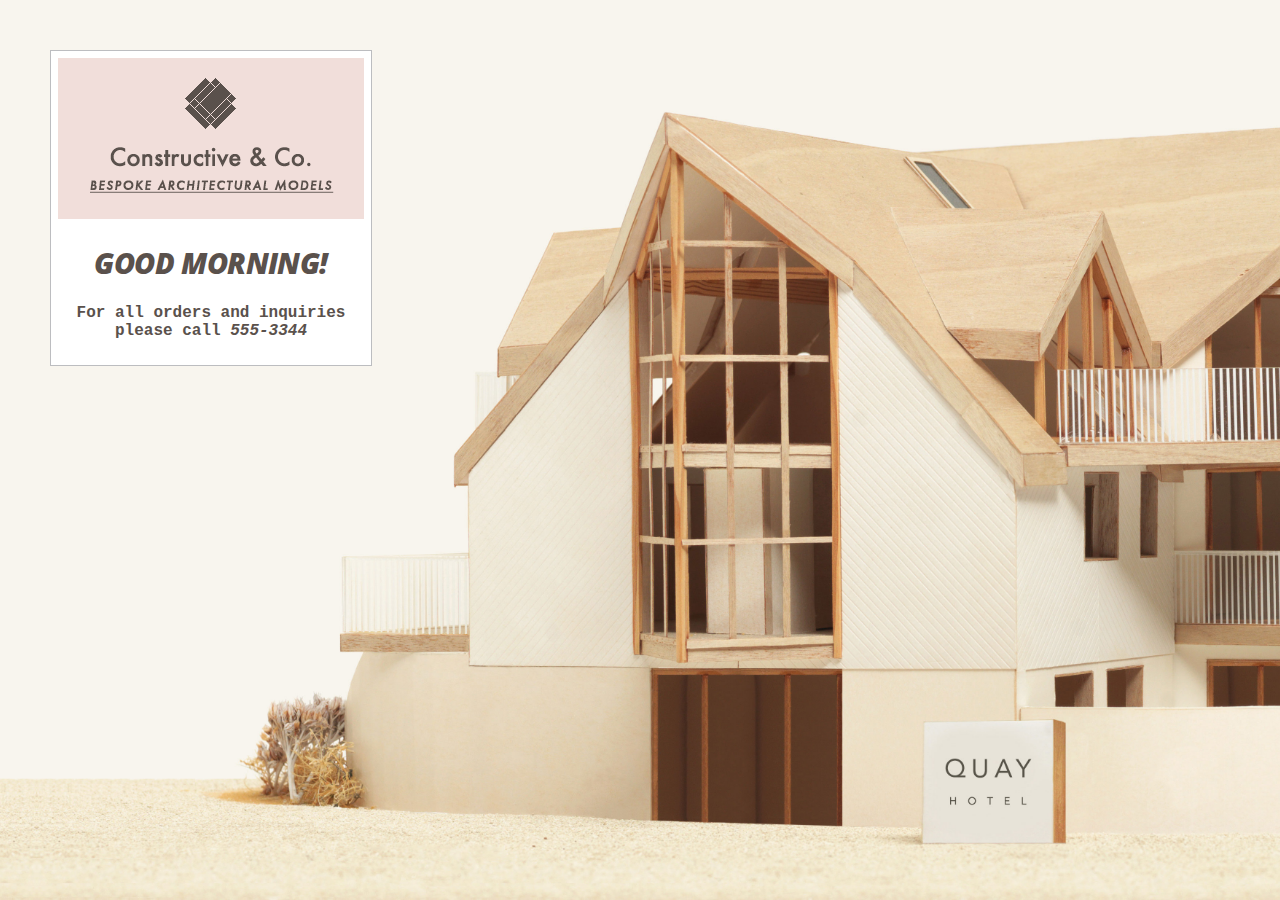
<file: c01/index.html>
<html>
<head>
  <meta charset="UTF-8">
  <title>Constructive &amp; Co</title>
  <link rel="stylesheet" href="css/c01.css">
</head>
<body>
  <h1>Constructive &amp; Co</h1>
  <script src="js/add-content.js"></script>
  <p>For all orders and inquiries please call
    <em>555-3344</em></p>
</body>
</html>
</file>
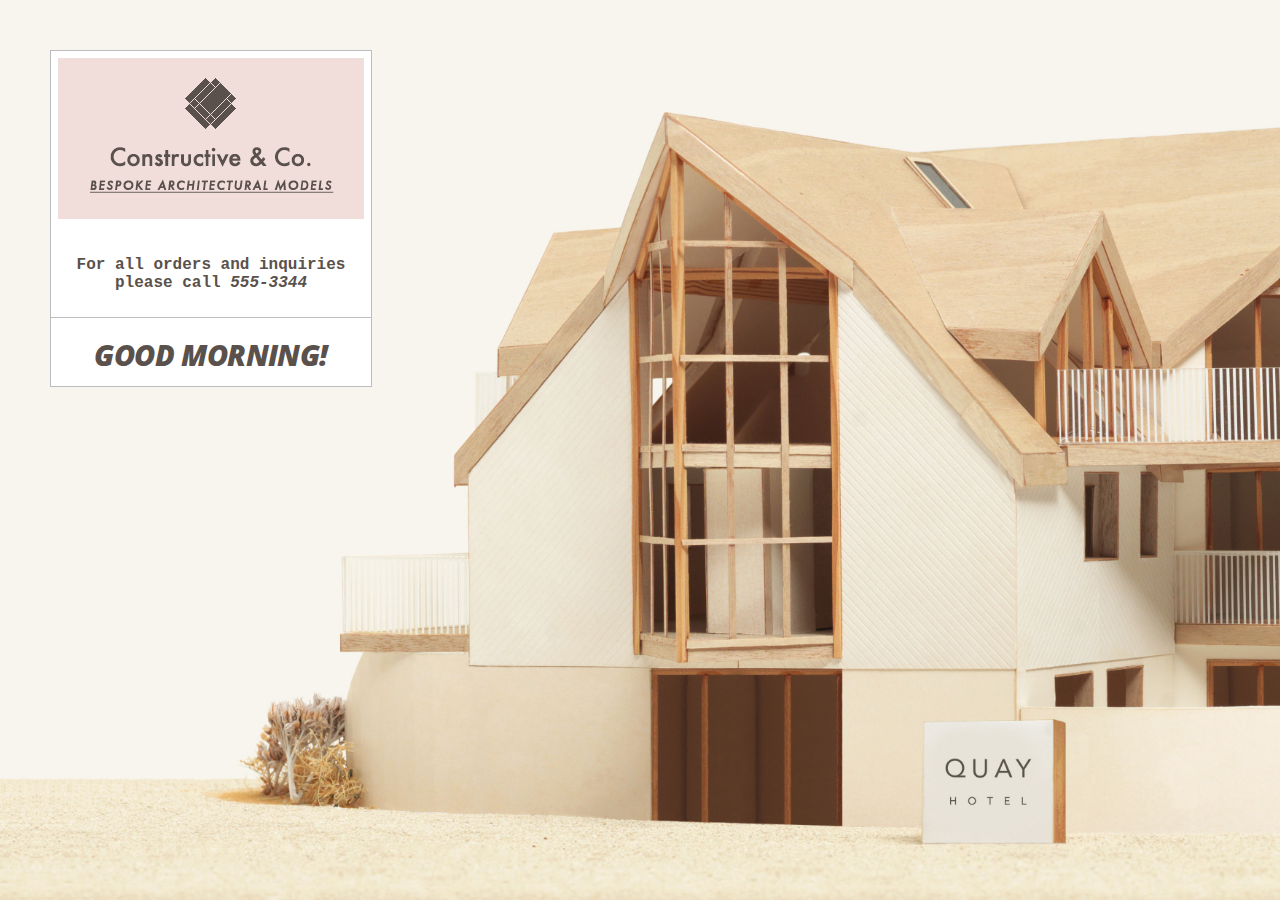
<file: c01/add-content.html>
<html>
<head>
  <meta charset="UTF-8">
  <title>Constructive &amp; Co</title>
  <link rel="stylesheet" href="css/c01.css">
</head>
<body>
  <h1>Constructive &amp; Co</h1>
  <p>For all orders and inquiries please call
    <em>555-3344</em>
  </p>
  <script src="js/add-content.js"></script>
</body>
</html>
</file>
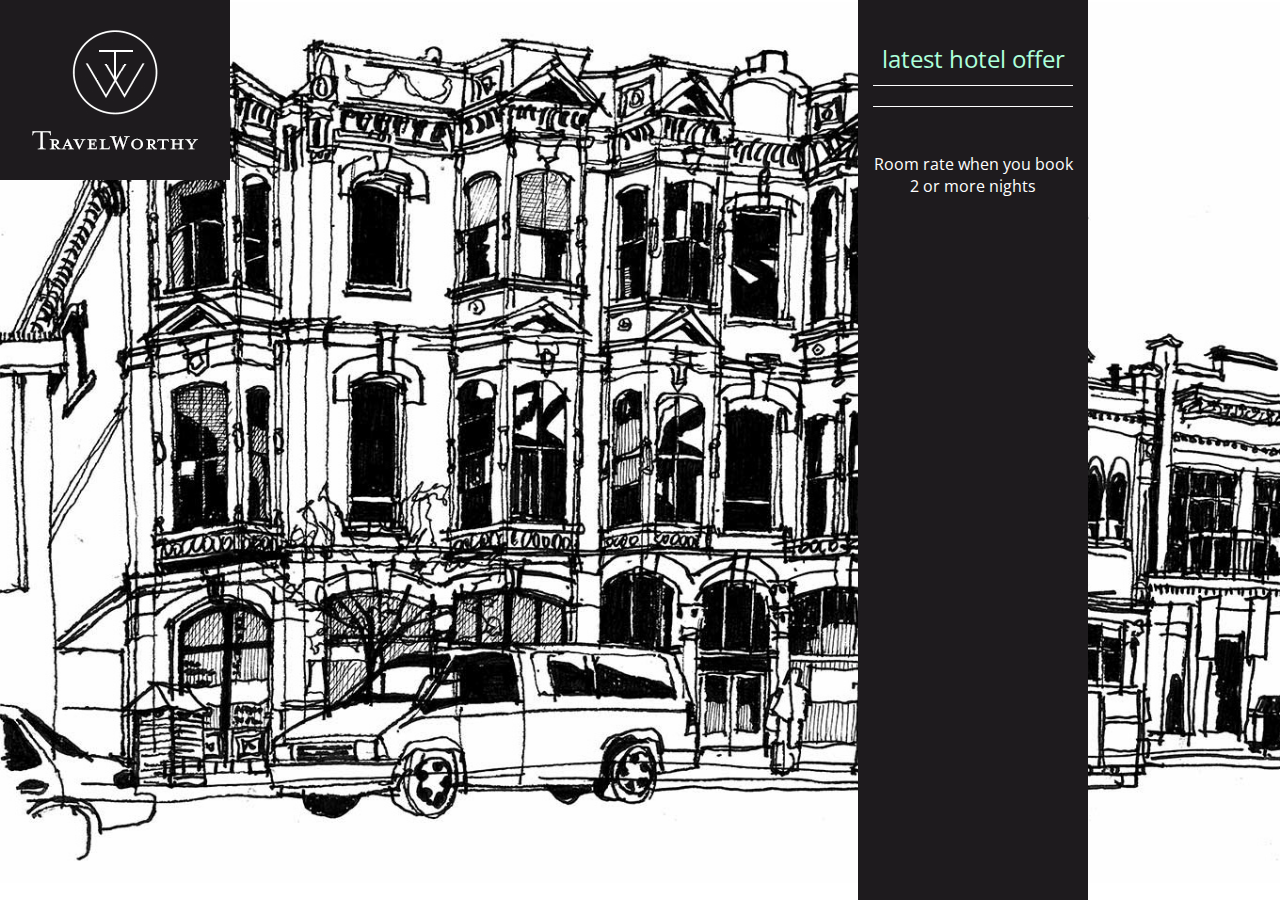
<file: c03/example.html>
<html>
<head>
  <meta charset="UTF-8">
  <title>JavaScript &amp; jQuery - Chapter 3: Functions, Methods &amp; Objects - Example</title>
    <link rel="stylesheet" href="css/c03.css"/>
  </head>
  <body>
    <h1>TravelWorthy</h1>
    <div id="info">
      <h2>latest hotel offer</h2>
      <div id="hotelName"></div>
      <div id="roomRate"></div>
      <div id="specialRate"></div>
      <p>Room rate when you book 2 or more nights</p>
      <div id="offerEnds"></div>
    </div>
    <script src="js/example.js"></script>
  </body>
</html>
</file>
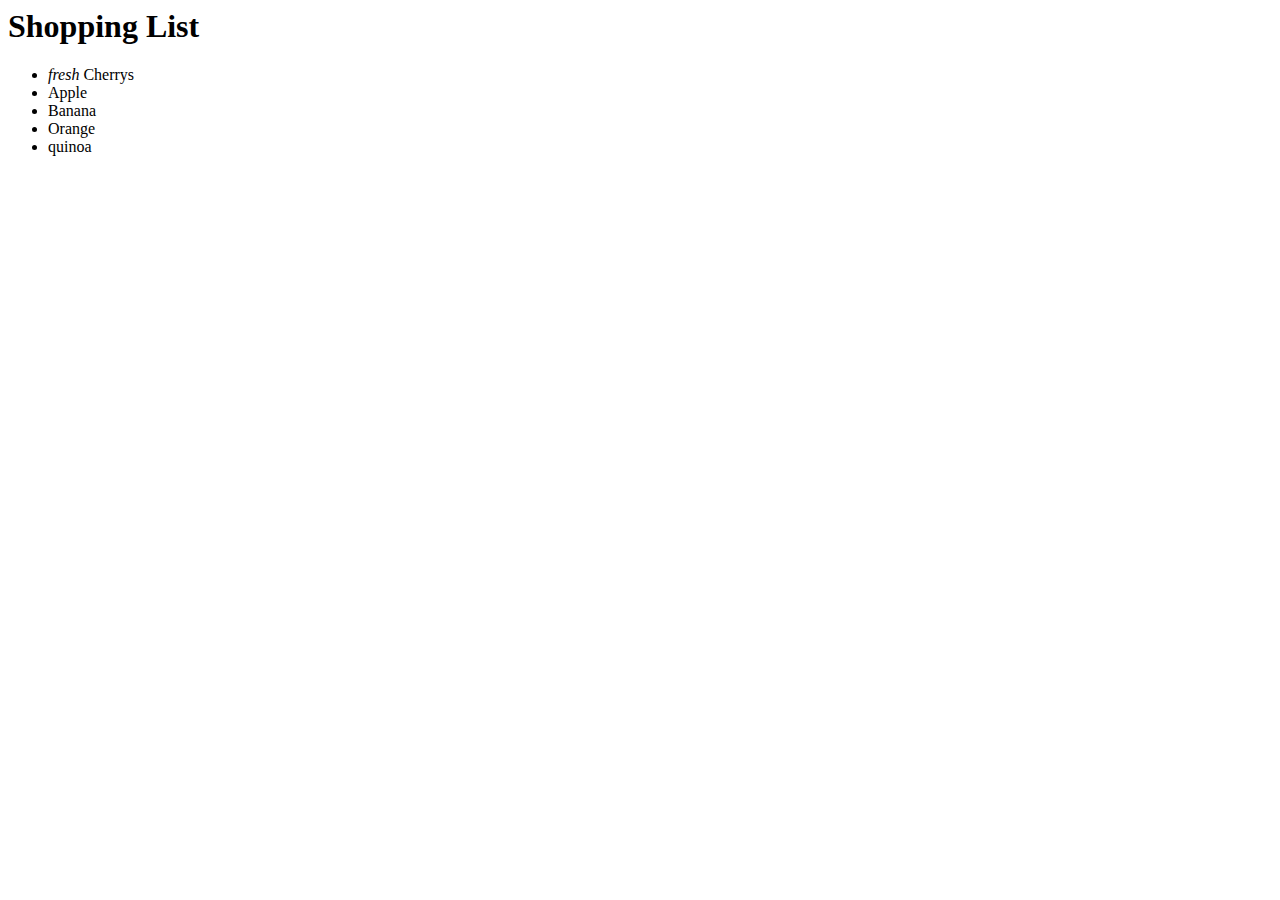
<file: c05/example.html>
<html>
<head>
  <meta charset="UTF-8">
  <title>Shopping List</title>
</head>
<body>
<h1>Shopping List</h1>

<ul id="shoppingList">
  <li id="one"><em>fresh</em> Cherrys</li>
  <li>Apple</li>
  <li>Banana</li>
  <li>Orange</li>
</ul>  

<script src="example.js"></script>
</body>
</html>
</file>
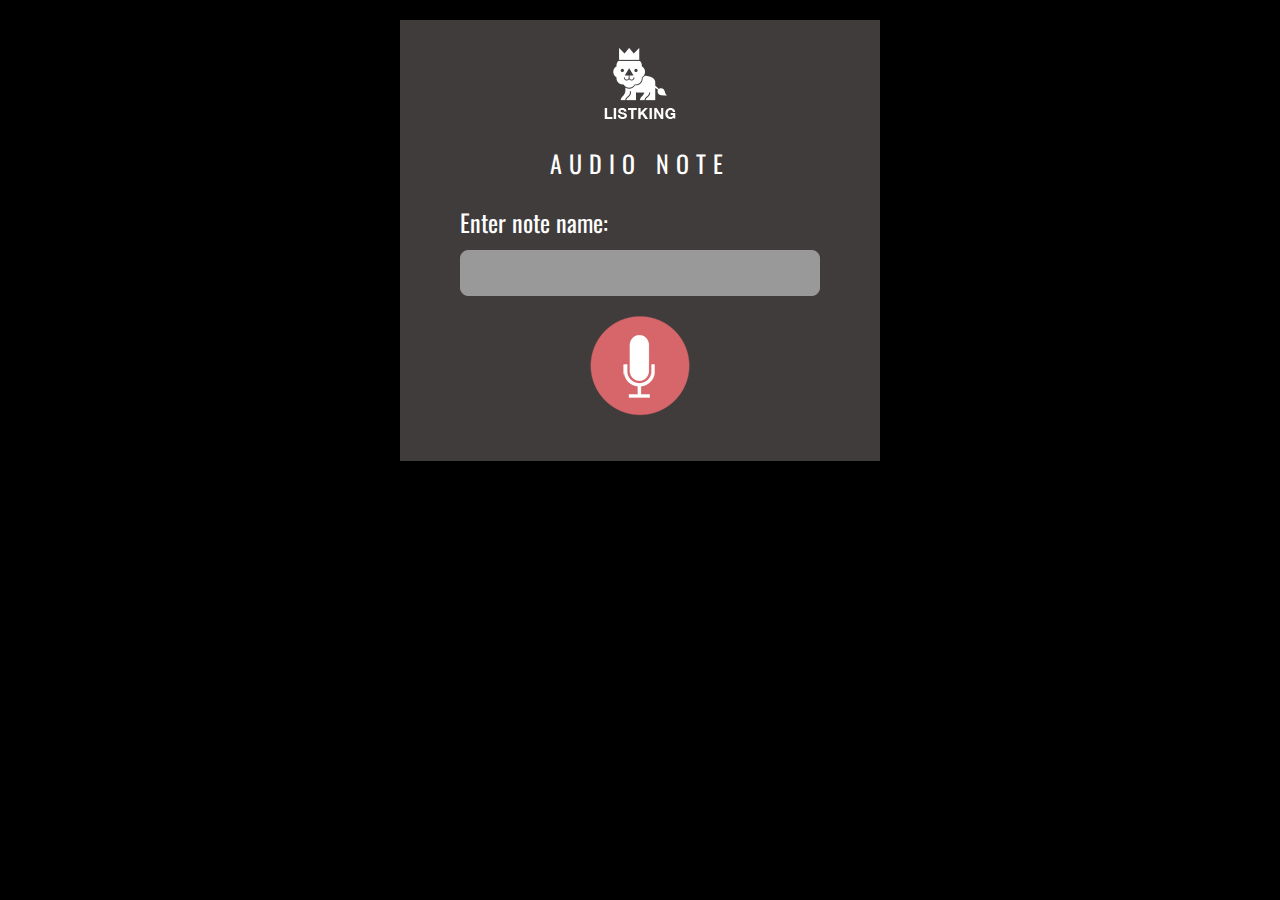
<file: c06/example.html>
<!DOCTYPE html>
<html>
  <head>
    <title>JavaScript &amp; jQuery - Chapter 6: Events - Example</title>
    <link rel="stylesheet" href="css/c06.css" />
  </head>
  <body>
    <div id="page">
      <h1>List King</h1>
      <h2 id="noteName">Audio Note</h2>
      <form action="http://example.org/">
        <label for="noteInput">Enter note name:</label>
        <input type="text" id="noteInput" />
        <div id="buttons">
          <a data-state="record" href="">record</a>
        </div>
      </form>
    </div>
    <script src="scripts/script.js"></script>
  </body>
</html>
</file>
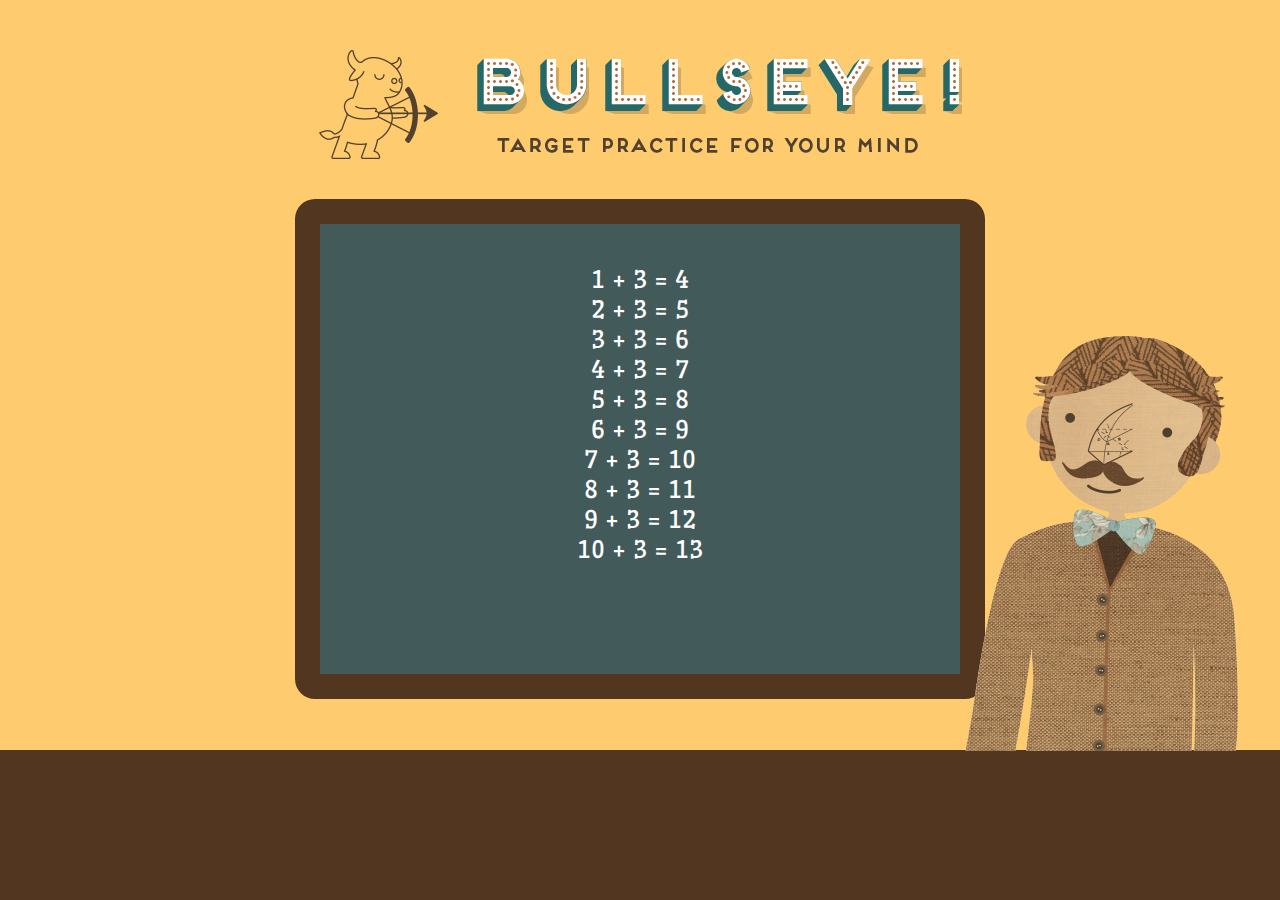
<file: c04/decisions-loops/example.html>
<html>
<head>
  <meta charset="UTF-8">
  <title>Bullseye! Tutoring</title>
  <link rel="stylesheet" href="css/c04.css">
</head>
<body>
<section id="page2">
  <h1>Bullseye</h1>
  <img src="images/teacher.png" id="teacher2" alt="" />
  <section id="blackboard"></section>
</section>
  
<script src="example.js"></script>  
</body>
</html>
</file>
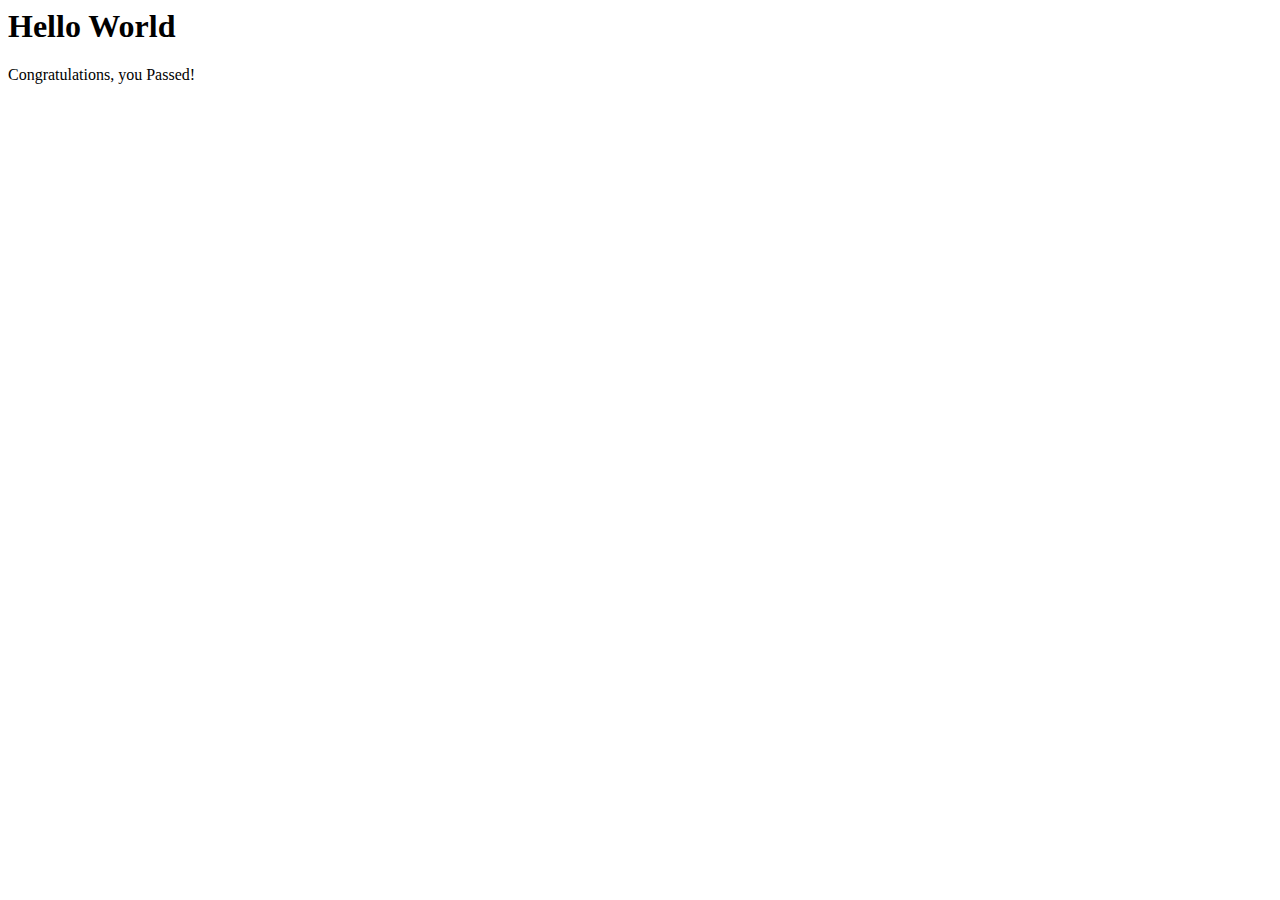
<file: c04/if-else-statements/example.html>
<html>
<head>
  <meta charset="UTF-8">
  <title>If Else Statement Example</title>
</head>
<body>
<h1>Hello World</h1>
<p id="answer"></p>


<script src="if-else-statement.js"></script>  
</body>
</html>
</file>
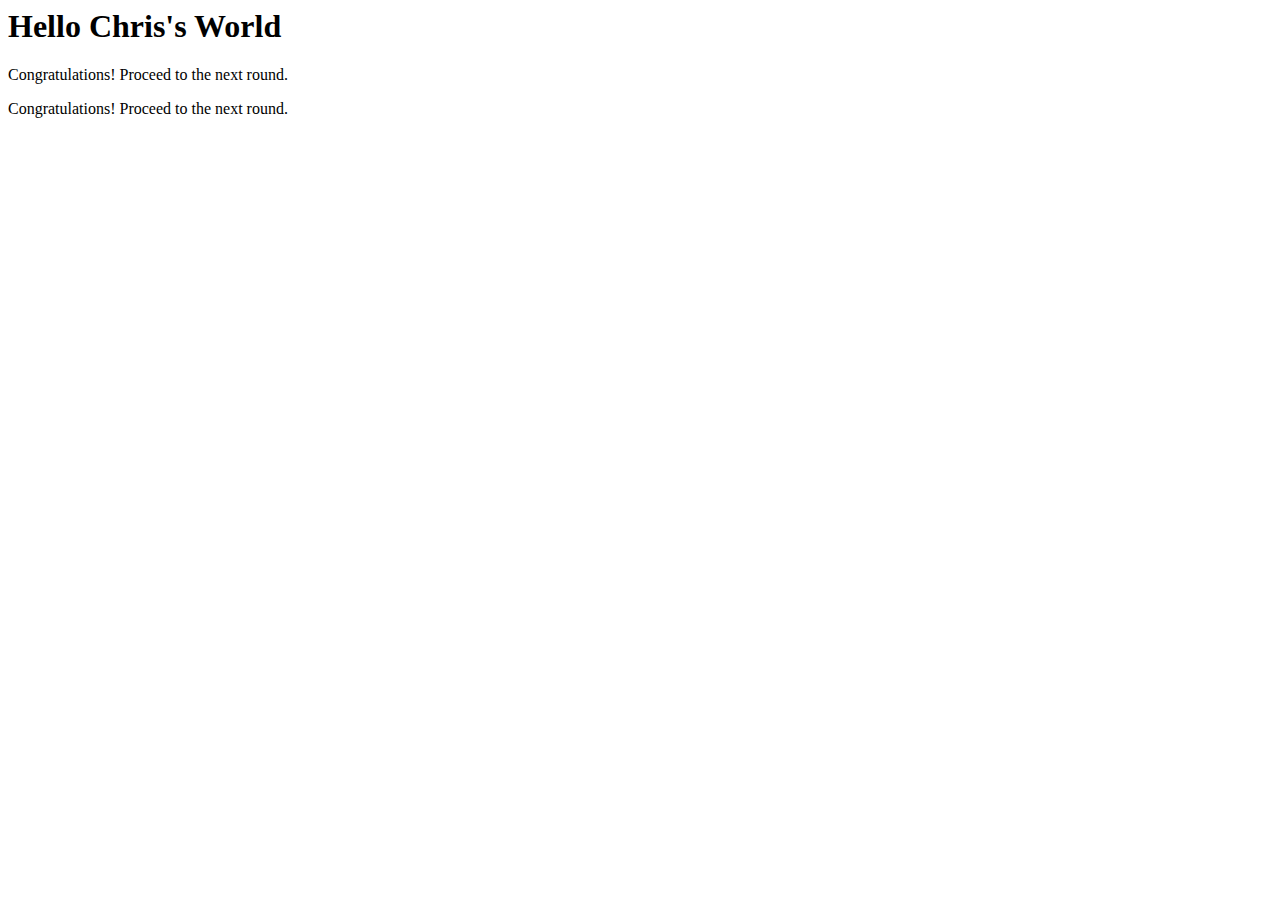
<file: c04/if-statements/example.html>
<html>
<head>
  <meta charset="UTF-8">
  <title>Example If Statements</title>
</head>
<body>
<h1>Hello Chris's World</h1>

<p id="answer"></p>
<p id="answer2">
  
<script src="if-statements.js"></script>
<script src="if-statement-with-function.js"></script>
</body>
</html>
</file>
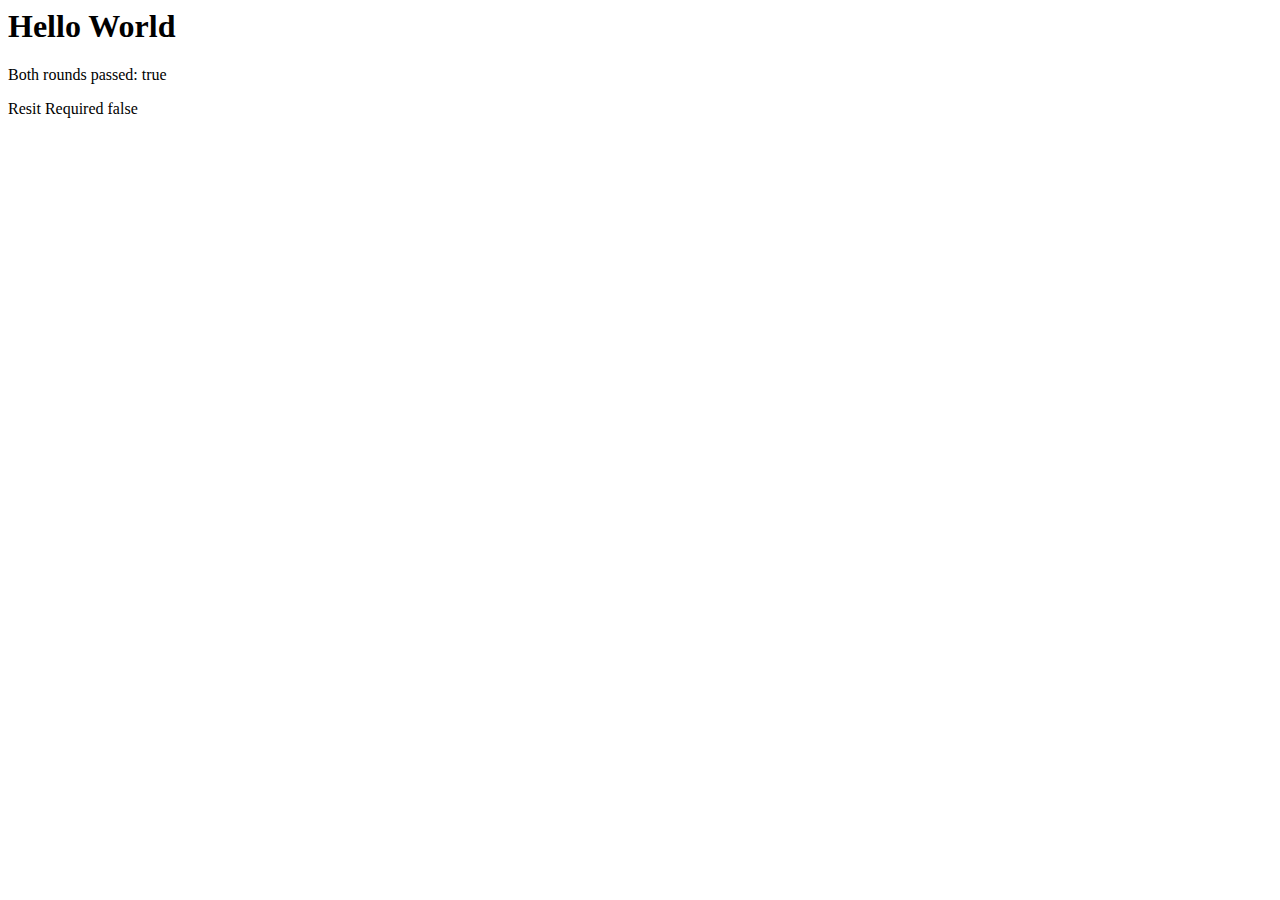
<file: c04/logical_and/logicalExample.html>
<html>
<head>
  <meta charset="UTF-8">
  <title>Logical AND Example</title>
</head>
<body>
<h1>Hello World</h1>
<p id="answer"></p>
<p id="answer2"></p>
  
<script src="logical-and.js"></script>
<script src="logical-or.js"></script>
</body>
</html>
</file>
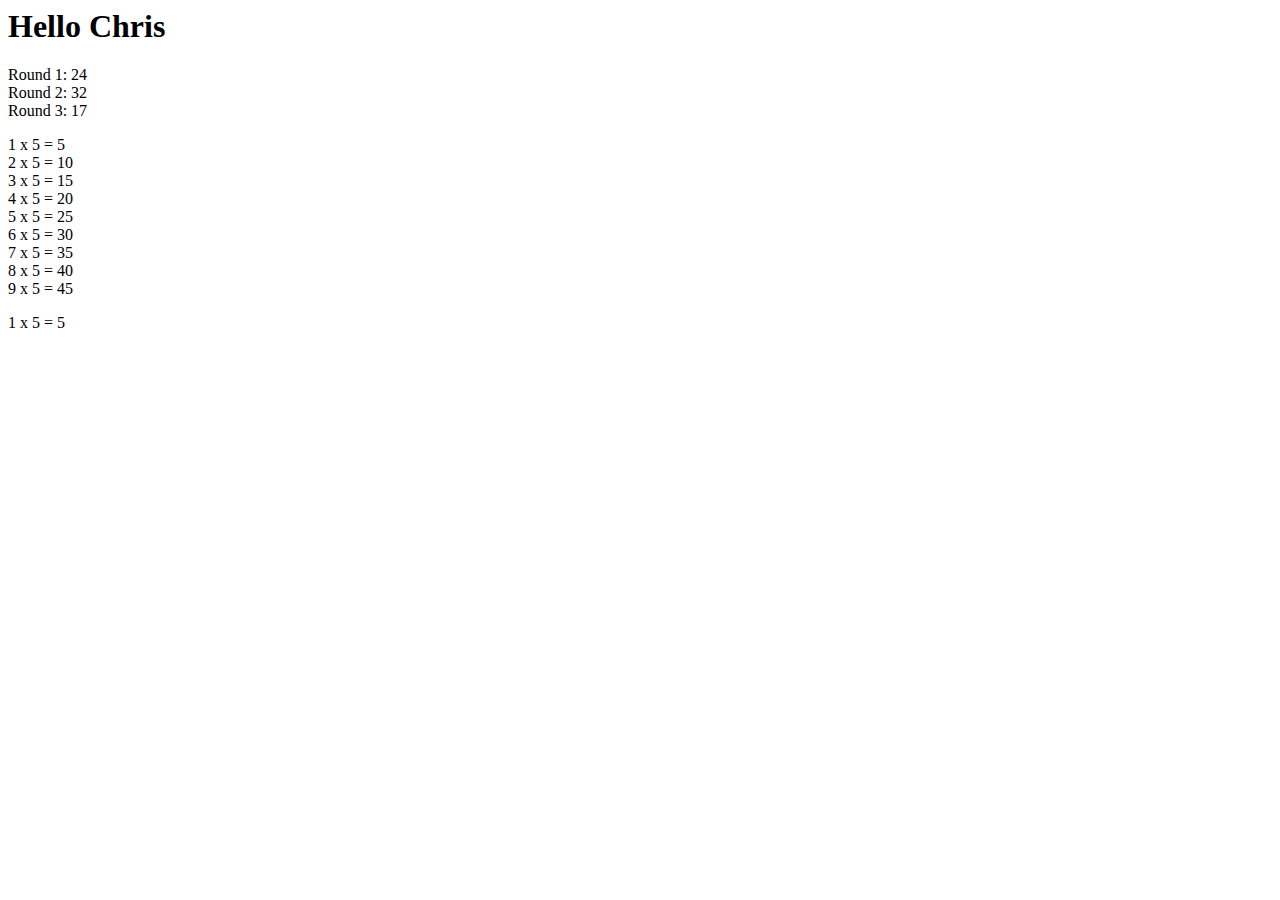
<file: c04/loops/example.html>
<html>
<head>
  <meta charset="UTF-8">
  <title>Example Loops</title>
</head>
<body>
<h1>Hello Chris</h1>
  
<p id="answer"></p>

<p id="answer2"></p>

<p id="answer3"></p>

<script src="example.js"></script>
<script src="while-loop.js"></script>
<script src="do-while-loop.js"></script>
</body>
</html>
</file>
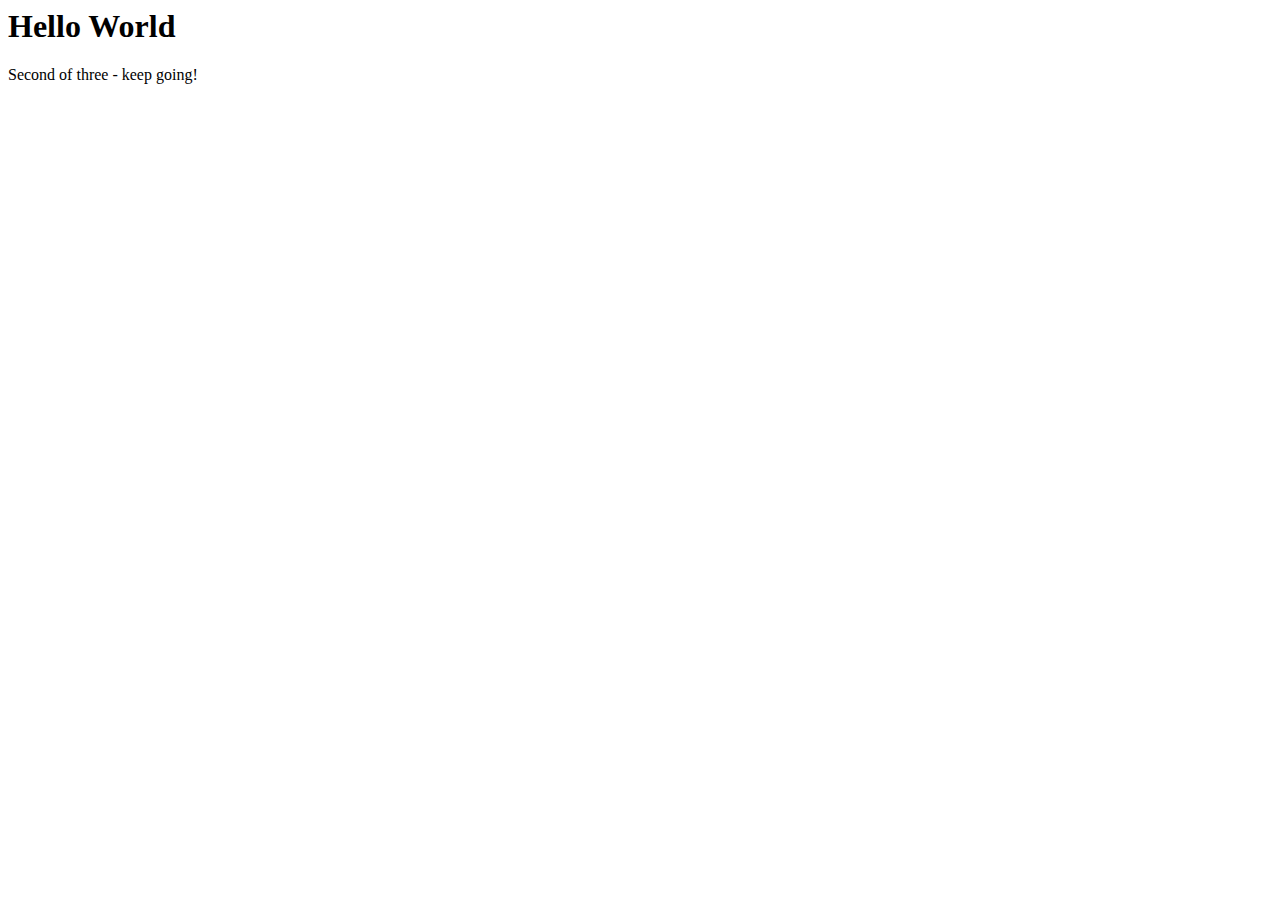
<file: c04/switch-statements/example.html>
<html>
<head>
  <meta charset="UTF-8">
  <title>Example Switch Statement</title>
</head>
<body>
<h1>Hello World</h1>

<p id="answer"></p>
  

<script src="switch-statement.js"></script>
</body>
</html>
</file>
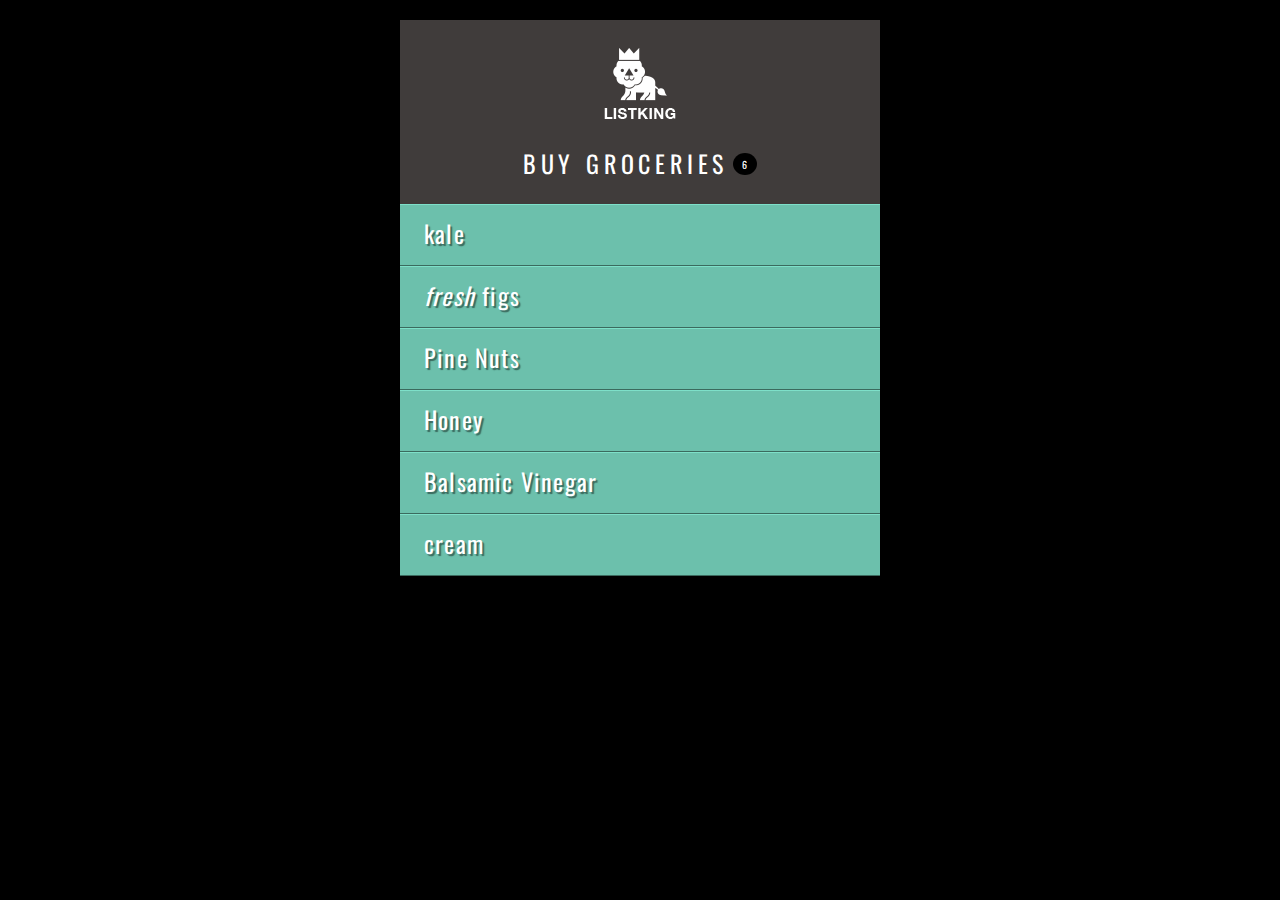
<file: c05/exampleList/exampleList.html>
<!DOCTYPE html>
<html>
<head>
  <title>Shopping List Example</title>
  <meta name="viewport" content="width=device-width, initial-scale=1.0">
  <link rel="stylesheet" href="c05.css">
</head>
<body>
  <div id="page">
    <h1 id="header">List</h1>
    <h2>Buy Groceries</h2>
    <ul>
      <li id="one" class="cool"><em>fresh</em> figs</li>
      <li id="two" class="cool">Pine Nuts</li>
      <li id ="three" class="cool">Honey</li>
      <li id="four" class="cool">Balsamic Vinegar</li>
    </ul>
  </div>
  <script src="exampleList.js"></script>
</body>
</html>
</file>
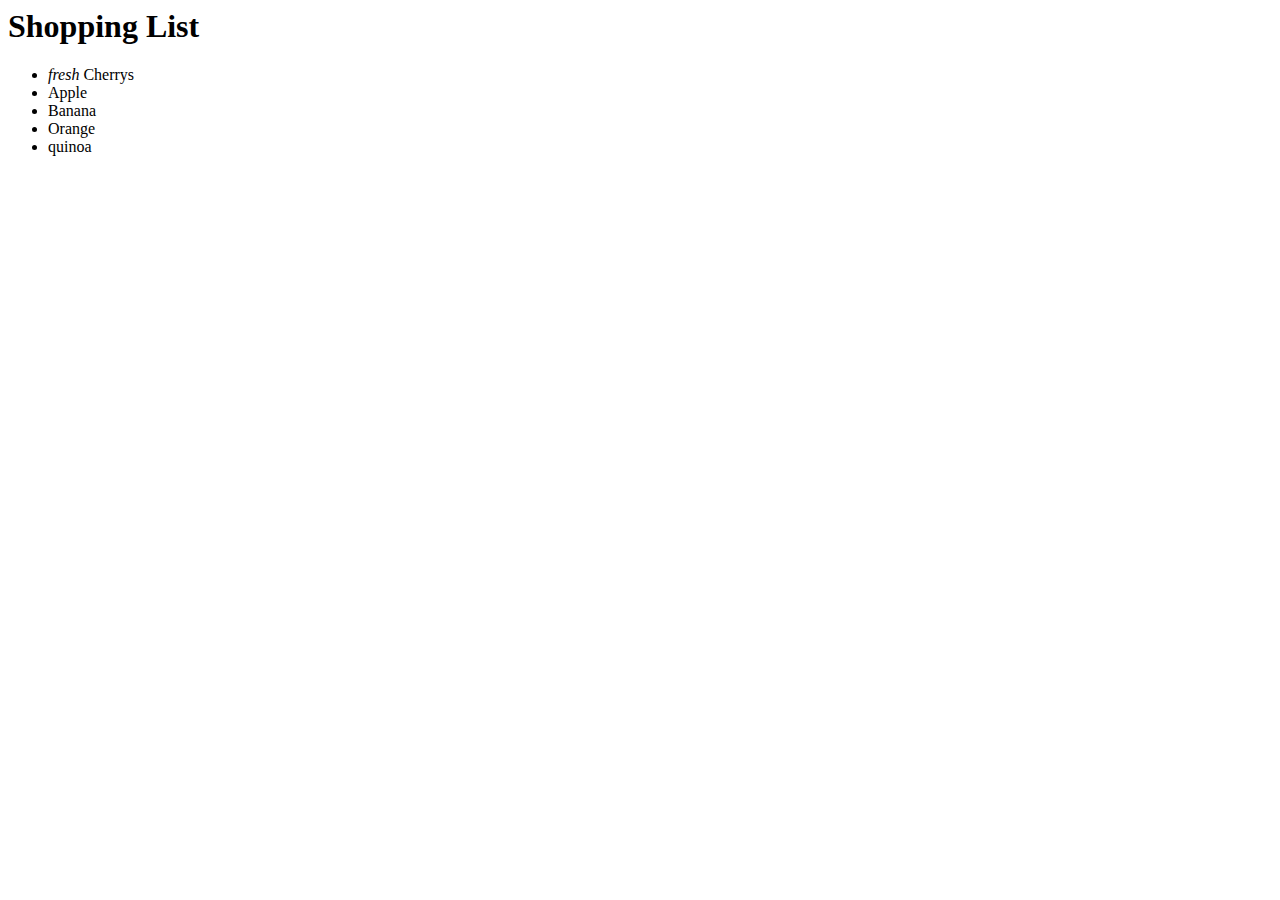
<file: c05/manipulating_DOM_elements/example.html>
<html>
<head>
  <meta charset="UTF-8">
  <title>Oliver is Great!</title>
</head>
<body>
<h1>Shopping List</h1>

<ul id="shoppingList">
  <li id="one"><em>fresh</em> Cherrys</li>
  <li>Apple</li>
  <li>Banana</li>
  <li>Orange</li>
</ul>  

<script src="example.js"></script>
</body>
</html>
</file>
<file: c01/css/c01.css>
/* CSS for adding content example */

@import url(http://fonts.googleapis.com/css?family=Open+Sans:800italic);

body { 
    font-family: "Courier New", Courier, monospace;
    background: url("../images/constructive-backdrop.jpg") no-repeat center center fixed; 
    -webkit-background-size: cover;
    -moz-background-size: cover;
    -o-background-size: cover;
    background-size: cover;
    margin: 0;
    padding: 0;}

h1, h3, p {
    float: left;
    clear: left;
    width: 320px;
    background-color: #fff;
    color: #5a514c;
    text-align: center;}


h1 {
    margin: 50px 0 0 50px;
    height: 175px;
    background-image: url("../images/constructive-logo.gif");
    background-repeat: no-repeat;
    text-indent: -9999px;
    border-top: 1px solid #bcbdc0;
    border-left: 1px solid #bcbdc0;
    border-right: 1px solid #bcbdc0;}

h3 {
    margin: 0 0 0 50px;
    padding: 25px 0 0 0;
    font-family: 'Open Sans', arial, sans-serif;
    font-size: 1.8em;
    font-style: italic;
    font-weight: 800;
    line-height: 0.80em;
    letter-spacing: -0.02em;
    text-transform: uppercase;
    border-left: 1px solid #bcbdc0;
    border-right: 1px solid #bcbdc0;}

p {
    margin: 0 0 0 50px;
    padding: 30px 0 25px 0;
    font-weight: bold;
    text-align: center;
    border-right: 1px solid #bcbdc0;
    border-bottom: 1px solid #bcbdc0;
    border-left: 1px solid #bcbdc0;}

/* Border under box when you move script in the last example */
p + script + h3 {
    padding-bottom: 20px;
    border-bottom: 1px solid #bcbdc0;}

/* Fix for full-screen background image: Chrome on Android */
html{
    height:100%;
    min-height:100%;}
body{
    min-height:100%;}
</file>
<file: c06/css/c06.css>
@import url(http://fonts.googleapis.com/css?family=Oswald);

body {
  background-color: #000;
  font-family: 'Oswald', 'Futura', sans-serif;
  margin: 0; 
  padding: 0;}

#page {
  background-color: #403c3b;
  margin: 0 auto 0 auto;}
  /* Responsive page rules at bottom of style sheet */

h1 {
  background-image: url(../images/kinglogo.png);
  background-repeat: no-repeat;
  background-position: center center;
  text-align: center;
  text-indent: -1000%;
  height: 75px;
  line-height: 75px;
  width: 117px;
  margin: 0 auto 0 auto;
  padding: 30px 10px 20px 10px;}

h2 {
  color: #fff;
  font-size: 24px;
  font-weight: normal;
  text-align: center;
  text-transform: uppercase;
  letter-spacing: .3em;
  margin: 0 0 23px 0;}

h2 span {
  background-color: #fff;
  color: #000;
  font-size: 12px;
  text-align: center;
  letter-spacing: 0;
  display: inline-block;
  position: relative;
  border-radius: 50%;
  top: -5px;
  height: 22px;
  width: 26px;
  padding: 4px 0 0 0;}

ul {
  background-color: #584f4d;
  border:none;
  padding: 0;
  margin: 0;}

li {
  background-color: #ec8b68;
  color: #fff;
  border-top: 1px solid #fe9772;
  border-bottom: 1px solid #9f593f;
  font-size: 24px;
  letter-spacing: .05em;
  list-style-type: none;
  text-shadow: 2px 2px 1px #9f593f;
  height: 50px;
  padding-left: 1em;
  padding-top: 10px;}

li a {
  color: #fff;
  background-image: url('../images/icon-link.png');
  background-position: right, center;
  background-repeat: no-repeat;
  text-decoration: none;
  padding-right: 36px;}

li.complete a {
  background-image: none;}

p {
  background-color: #7f675c;
  color: #e3dfdd; 
  padding: 10px;
  margin: 20px auto;
  min-width: 20%; 
  max-width: 80%; 
  border-radius: 5px;
  text-align: center;
  text-shadow: -1px 1px 0 #333;
  -webkit-box-shadow: inset 1px -1px 0 0 #a5948c;
  box-shadow: inset 1px -1px 0 0 #a5948c;}

.hot {
  background-color: #d7666b;
  color: #fff;
  text-shadow: 2px 2px 1px #914141;
  border-top: 1px solid #e99295;
  border-bottom: 1px solid #914141;}

.cool {
  background-color: #6cc0ac;
  color: #fff;
  text-shadow: 2px 2px 1px #3b6a5e;
  border-top: 1px solid #7ee0c9;
  border-bottom: 1px solid #3b6a5e;}

.complete {
  background-color: #999;
  color: #fff;
  background-image: url("../images/icon-trash.png");
  background-position: right, center;
  background-repeat: no-repeat;
  border-top: 1px solid #666;
  border-bottom: 1px solid #b0b0b0;
  text-shadow: 2px 2px 1px #333;}

.complete a {display:block;}


/* Form styles */

form {
  padding: 0 60px 65px 60px;}

label {
  color: #fff;
  display: block;
  margin: 10px 0 10px 0;
  font-size: 24px;}

input[type='text'], input[type='password'], textarea {
  background-color: #999;
  color: #666;
  font-family: 'Oswald', 'Futura', sans-serif;
  font-size: 24px;
  width: 96%;
  padding: 4px 6px;
  border: 1px solid #999;
  border-radius: 8px;}

input[type='text']:focus, input[type='password']:focus, textarea:focus {
  border: 1px solid #fff;
  background-color: #fff;
  outline: none;}

input[type='submit'], a.add {
  background-color: #cb6868;
  color: #f3dad1;
  border: none;
  border-radius: 5px;
  padding: 8px 10px;
  margin-top: 10px;
  float: right;
  font-size: 18px;
  text-decoration: none;
  text-transform: uppercase;}

input[type='submit']:hover, a.add:hover {
  background-color: #d75359;
  color: #f3dad1;
  cursor: pointer;
  box-shadow: none;
  position: relative;
  top: 1px;}

textarea {
  width: 96%;
  height: 5em;
  line-height: 1.4em;}

select, option {
  font-size: 16px;}


#feedback, #termsHint {
  color: #fff;
  background-image: url('../images/warning.png');
  background-repeat: no-repeat;
  background-position: 2px 14px;
  padding: 10px 0 0 22px;}

#feedback.warning {background-image: url('../images/warning.png');}
#feedback.tip {background-image: url('../images/tip.png');}

#packageHint {
  color: #fff;
  background-image: url('../images/hint.png');
  background-repeat: no-repeat;
  background-position: 2px 5px;
  padding-left: 22px;}

.selectbox {
  display: inline;}

.checkbox {
  display: inline;
  font-size: 16px;}

/* Click event example - note style */
#note {
  color: #fff;
  background-color: #000;
  opacity: 0.9;
  box-shadow: -3px 3px 6px #000;
  padding: 1em 1em 2em 1em;
  height: 95%;
  width: 95%;
  position: absolute;
  top: 1em;
  left: 0;}

#note .header + div {
  background: rgb(255, 255, 255);
  background: rgba(255, 255, 255, 1);
  position: relative;
  text-align: center;
  top: 1px;
  color: #d7666b;
  padding: 20px;
  margin: 30px;
  border: 1px solid #d7666b;}

#note h2 {
  color: #d7666b;
  padding-top: 20px;
  padding-bottom: 20px;}

#note a {
  text-decoration: none;
  color: #fff;}

#note .header {
  text-align: right;
  background-color: #000;
  border: none;
  padding: 0 0 0 10px;}

.shown {
  visibility: visible;}

.hidden {
  visibility: hidden;}


/* Position Example */
#stats {
  background-color: #6cc0ac;
  color: #ffffff; 
  position: fixed; 
  top: 0; 
  left: 0; 
  padding: 20px; 
  width: 100%;}

#stats input[type="text"] {
  width: 80px;
  margin: 0 10px 0 10px;
  background-color: #fff;
  border-color: #fff;}

#body #page {margin-top: 130px;}

.divider {
  margin: 0 40px; 
  border-left: 1px solid #fff; 
  border-right: 1px solid #fff; 
  color: #6cc0ac;}


/* Character Counter */
#charactersLeft {
  color: #fff;
  font-size: 24px;}
#lastKey {
  color: #fff;
  margin-top: 10px;}


/* Membership Options */
#packageHint, #termsHint {
  color: #fff;
  text-shadow: -1px 1px 2px #000;}

#terms {
  margin-top: 30px;}

/* Mutation */
#list, #list2 {
  margin-bottom: 10px;}
div.button {
  height: 65px;
  padding-right: 10px;}

/* Example */
a[data-state='stop'] {background-image: url('../images/pause.png');}
a[data-state='record'] {background-image: url('../images/record.png');}
#buttons {
  height: 100px;
  width: 100px;
  margin: 0 auto;}
#buttons a {
  width: 100px;
  height: 100px; 
  text-indent: 100%;
  margin-top: 20px;
  display: inline-block;
  white-space: nowrap;
  overflow: hidden;}


/* Small screen - acts like the app would */
@media only screen and (max-width: 500px) {
  body {
    background-color: #403c3b;
  }
  #page {
    max-width: 480px;
  }
}
@media only screen and (min-width: 501px) and (max-width: 767px) {
  #page {
    max-width: 480px;
    margin: 20px auto 20px auto;
  }
}
@media only screen and (min-width: 768px) and (max-width: 959px) {
  #page {
    max-width: 480px;
    margin: 20px auto 20px auto;
  }
}
/* Larger screens act like a demo for the app */
@media only screen and (min-width: 960px) {
  #page {
    max-width: 480px;
    margin: 20px auto 20px auto;
  }
}
@media (-webkit-min-device-pixel-ratio: 2), (min-resolution: 192dpi) { 
  h1{
    background-image: url(../images/2xkinglogo.png);
    background-size: 72px 72px;
  }
}
</file>
<file: c04/decisions-loops/css/c04.css>
@import url(http://fonts.googleapis.com/css?family=Wellfleet);

body {
	background-color: #523620;
	color: #fff;
	font-family: 'Wellfleet', times, serif;
	font-size: 150%;
	margin: 0px 0px 0px 0px;}

h1 {
	background-image: url('../images/bullseye-logo.png');
	background-repeat: no-repeat;
	text-indent: 100%;
	white-space: nowrap;
	overflow: hidden;
	height: 109px;
	width: 643px;
	margin: 40px auto;}

#teacher {
	float:right;
	margin:0px 30px 0px 0px;}
#teacher2 {
	float:right;
	margin:135px 30px 0px 0px;}

#page1, #page2 {
	background-color: #fecc6f;
	height: 596px;
	padding: 10px;
	min-width: 779px;}
#page2 {
	height: 730px;}

#answer {
	border: 12px double #fff;
	color: #523620;
	text-align: left;
	padding: 20px;
	margin: 70px auto 10px auto;
	width: 250px;
	text-align: center;}

#blackboard {
	background-color: #425a5a;
	border: 25px solid #523620;
	border-radius: 20px;
	padding: 40px 20px;
	margin: 0px auto;
	height: 370px;
	width: 600px;
	text-align: center;}
</file>
<file: c05/exampleList/c05.css>
@import url(http://fonts.googleapis.com/css?family=Oswald);

body {
	background-color: #000;
	font-family: 'Oswald', 'Futura', sans-serif;
	margin: 0; 
	padding: 0;}

#page {
	background-color: #403c3b;
	margin: 0 auto 0 auto;}
	/* Responsive page rules at bottom of style sheet */

h1 {
	background-image: url(images/kinglogo.png);
	background-repeat: no-repeat;
	background-position: center center;
	text-align: center;
	text-indent: -1000%;
	height: 75px;
	line-height: 75px;
	width: 117px;
	margin: 0 auto 0 auto;
	padding: 30px 10px 20px 10px;}

h2 {
	color: #fff;
	font-size: 24px;
	font-weight: normal;
	text-align: center;
	text-transform: uppercase;
	letter-spacing: .2em;
	margin: 0 0 23px 0;}

h2 span {
	border-radius: 50%;
	background-color: #000;
	font-size: 10px;
  text-align: center;
  display: inline-block;
  position: relative;
  top: -5px;
  height: 18px;
  width: 20px;
  margin-left: 5px;
  padding: 4px 0 0 4px;}

ul {
	background-color: #584f4d;
	border:none;
	padding: 0;
	margin: 0;}

li {
	background-color: #ec8b68;
	color: #fff;
	border-top: 1px solid #fe9772;
	border-bottom: 1px solid #9f593f;
	font-size: 24px;
	letter-spacing: .05em;
	list-style-type: none;
	text-shadow: 2px 2px 1px #9f593f;
	height: 50px;
	padding-left: 1em;
	padding-top: 10px;}

.hot {
	background-color: #d7666b;
	color: #fff;
	text-shadow: 2px 2px 1px #914141;
	border-top: 1px solid #e99295;
	border-bottom: 1px solid #914141;}

.cool {
	background-color: #6cc0ac;
	color: #fff;
	text-shadow: 2px 2px 1px #3b6a5e;
	border-top: 1px solid #7ee0c9;
	border-bottom: 1px solid #3b6a5e;}

.complete {
  background-color: #999;
	color: #fff;
	background-image: url("../images/icon-trash.png");
	background-position: center, right;
	background-repeat: no-repeat;
	border-top: 1px solid #666;
	text-shadow: 2px 2px 1px #333;}

li a {
	color: #fff;
	text-decoration: none;
	background-image: url("../images/icon-link.png");
	background-position: center, right;
	background-repeat: no-repeat;
    padding-right: 36px;}

p {
	color: #403c3b; 
	background-color: #fff;
	border-radius: 5px;
	text-align: center;
	padding: 10px;
	margin: 20px auto 20px auto;
	min-width: 20%; 
	max-width: 80%; }

#scriptResults {
	padding-bottom: 10px;}

/* Small screen - acts like the app would */
@media only screen and (max-width: 500px) {
    body {
        background-color: #584f4d;
    }
    #page {
        max-width: 480px;
    }
}
@media only screen and (min-width: 501px) and (max-width: 767px) {
    #page {
        max-width: 480px;
        margin: 20px auto 20px auto;
    }
}
@media only screen and (min-width: 768px) and (max-width: 959px) {
    #page {
        max-width: 480px;
        margin: 20px auto 20px auto;
    }
}
/* Larger screens act like a demo for the app */
@media only screen and (min-width: 960px) {
    #page {
        max-width: 480px;
        margin: 20px auto 20px auto;
   	}
}
@media (-webkit-min-device-pixel-ratio: 2), (min-resolution: 192dpi) { 
    h1{
        background-image: url(../images/2xkinglogo.png);
        background-size: 72px 72px;
    }
}
</file>
<file: c03/css/c03.css>
/* JavaScript & jQuery - Chapter 3: Functions, Methods & Programming */
/* The book used a font called Eau Sans - the download examples use Open Sans */

@import url(http://fonts.googleapis.com/css?family=Open+Sans);

body {
  background-color: #fff;
  background: url("../images/travelworthy-backdrop.jpg") no-repeat center center fixed;
  -webkit-background-size: cover;
  -moz-background-size: cover;
  -o-background-size: cover;
  background-size: cover;
  margin: 0;
  font-family: 'Open Sans', sans-serif;}

h1 {
  background: #1e1b1e url("../images/travelworthy-logo.gif") no-repeat;
  width: 230px;
  height: 180px;
  float: left;
  text-indent: 100%;
  white-space: nowrap;
  overflow: hidden;
  margin: 0;}

h2 {
  margin: 1.75em 0 0 0;
  color: #adffda; 
  font-weight: normal;}

h2 + p {
  margin: 0.25em 0 0 0;}
p + p {
  margin: 0;}
p + h2 {
  margin: 10px 0 0 0;}

/* message under the logo */

#message {
  float: left;
  clear: left;
  background-color: #ffb87a;
  color: #1e1b1e;
  width:170px;
  padding: 18px 30px;
  text-align: center;}

/* black bar across the right hand side of the page */

#info {
  background-color: #1e1b1e;
  color: #fff;
  width: 200px;
  padding: 0 15px;
  text-align: center;
  min-height: 100%;
  position: absolute;
  top: 0;
  right: 15%;}

/* details in the black bar */

#hotelName {
  text-transform: uppercase;
  text-align: center; 
  font-size: 120%;
  margin-top: 10px;
  border-top: 1px solid #fff;
  border-bottom: 1px solid #fff; 
  padding: 10px 0;}

#hotel1 {
  margin-top: 1em; 
  border-top: 1px solid #fff; 
  padding-top: 1em;} 
#hotel2 {
  border-bottom: 1px solid #fff; 
  padding-bottom: 1em;}

#rooms {
  font-size: 440%;
  color: #ffb87a;
  display: inline-block;
  margin: 0;}

#roomRate{
  text-decoration: line-through;
  display: inline-block;
  float: left;
  padding-top: 10px;}

#specialRate {  
  font-size: 440%;
  color: #ffb87a;
  display: inline-block;
  padding: 10px 0 20px 0;
  margin: 0;}

#offerEnds {
  text-transform: uppercase;
  color: #ffb87a;
  font-size: 75%;}

.true, .false {
  padding: 0 50px 0 50px;
  line-height: 28px;
  text-align: left;
  background-image: url("../images/check-cross.png");
  background-position: 120px 0;
  background-repeat: no-repeat;}

.false {
  background-position: 120px -28px;}

/* footer */

#footer {
  position: absolute;
  bottom: 0;
  left: 0;
  width: 100%;
  background-color: #adffda;}

#footer p {
  padding: 10px;
  margin: 0;}

.data {
  padding: 10px;}
</file>
